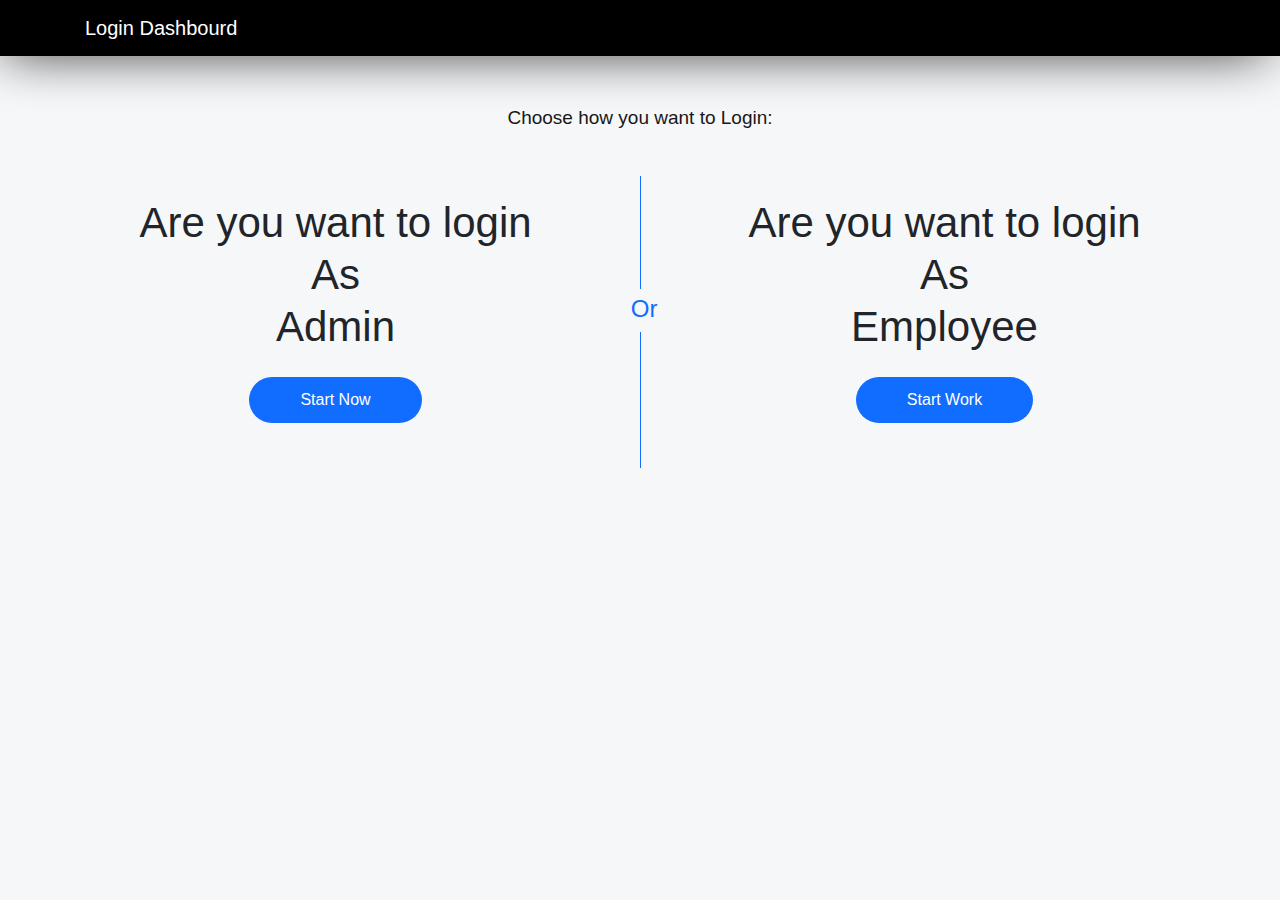
<file: index.html>
<!DOCTYPE html>
<html lang="en">
<head>
    <meta charset="UTF-8">
    <meta name="viewport" content="width=device-width, initial-scale=1.0">
    <title>signin page</title>
    <link rel="stylesheet" href="css/bootstrap.min.css">
    <link rel="stylesheet" href="css/style.css">

  
</head>
<body id="body">
   
    <!--one-->
    <section class="home">
        <nav class="navbar navbar-expand-lg navbar-light bg-light" style="background-color: black !important;">
            <div class="container">
                <a class="navbar-brand text-white" href="#">Login Dashbourd</a> 
            </div>
        </nav><br><br>
        <p class=" textP d-flex  justify-content-center ">Choose how you want to Login:</p>
        <div class="container">
            <div class="row p-5">
                <div class="item-img1 col-md-5 text-center">
                    <h1 class="mb-4 font_h1">
                        Are you want to login As <br> Admin
                    </h1>
                    <button onclick="startNow()" class="btn1 text-white">Start Now </button>
                </div>
                <!--Or-->
                <div class="verticalLine col-md-2">
                    <span></span>
                    <p></p>
                    <h4>Or</h4>
                    <p></p>
                </div>
                <div class="item-img2 col-md-5  text-center">
                    <h1 class="mb-4 font_h1">
                        Are you want to login As  <br> Employee
                    </h1>
                    <button class="btn1 text-white" onclick="startWork()">Start Work</button>
                </div>
            </div>
        </div>
    </section>


<script src="js/jquery-3.5.1.min.js"></script>
<script src="js/bootstrap.bundle.min.js"></script>
<script src="js/script.js"></script>
</body>
</html>
</file>
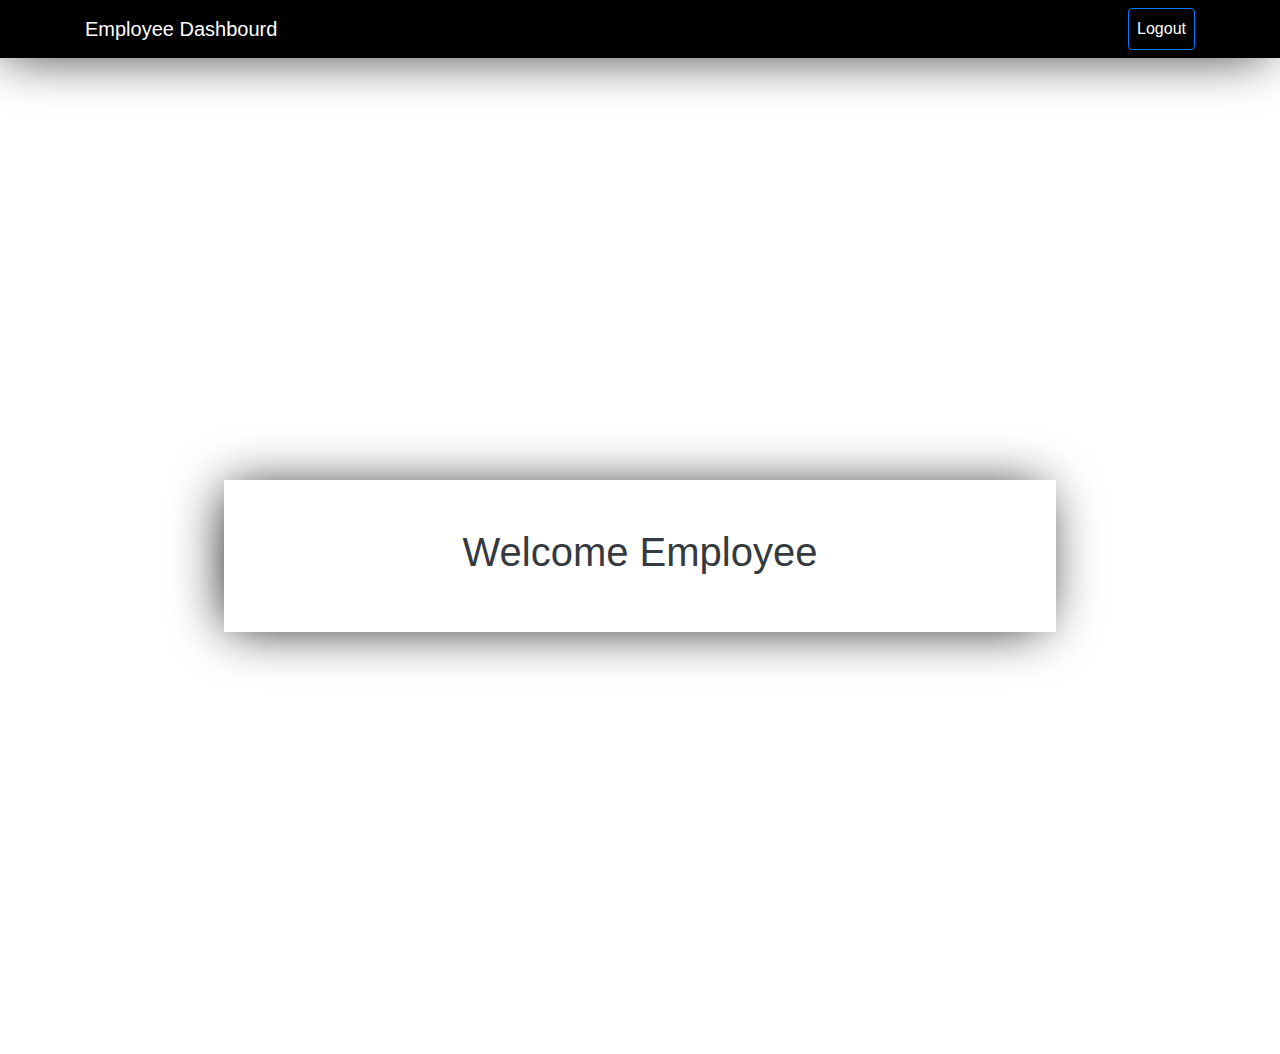
<file: employee.html>
<html>
    <head>
    <meta charset="UTF-8">
    <meta name="viewport" content="width=device-width, initial-scale=1.0">
    <title>Employee page</title>
    <link rel="stylesheet" href="css/bootstrap.min.css">
    <link rel="stylesheet" href="css/style.css">

    </head>
<body>
    
    
    <nav class="navbar navbar-expand-lg navbar-light bg-light" style="background-color: black !important;">
        <div class="container">
            <a class="navbar-brand text-white" href="#">Employee Dashbourd</a> 
            <div class="collapse navbar-collapse show" id="navbarSupportedContent">
                <ul class="navbar-nav ml-auto">
                    <li class="nav-item ">
                        <a class="nav-link btn btn-outline-primary text-white" onclick="logout()" href="index.html">Logout</a>
                    </li>
                </ul>

            </div>
        </div>
    </nav>
    <div class="container my-5 text-center h-100 d-flex align-items-md-start">
        <div class="group m-auto w-75 p-5"> 
            <h1 id="username" class="text-dark" >
                Welcome Employee
            </h1>
        </div>
    </div>



    
<script src="js/jquery-3.5.1.min.js"></script>
<script src="js/bootstrap.bundle.min.js"></script>
<script src="js/script.js"></script>
</body>
</html>
</file>
<file: css/style.css>
.home
{
    background-color: #fff;
    height: 100vh;
    background-position: center center;
    background-size: cover;
}
.form-container{
    background-color:#24353f;
}

p a:hover
{
    text-decoration: underline !important;
}
.form-container
{
    box-shadow: -5px 2px 54px -9px rgba(0, 0, 0, 1)
}
input::placeholder
{
    color:  rgb(182, 182, 182) !important;
}
.navbar
{
    background-color: #24353f !important;
    box-shadow: -5px 2px 54px -9px rgba(0, 0, 0, 1);
}
.group {
    box-shadow: -5px 2px 54px -9px rgba(0, 0, 0, 1);
}
#usernameAlert, #userEmailAlert, #userPasswordAlert
{
    font-size: .8rem;
}








/* ---------------------------------------- */
*
{
    box-sizing: border-box;

}

.home
{
    background-color: #F6F7F9;
    height: 100vh;
}

.btn1
{
    border: 1px sold white;
    background-color:#116DFF;
    cursor: pointer;
    padding: 10px 50px ;
    border-radius: 45px;
    border: .5px solid transparent;
    color: #FFFFFF;
    
}

.btn1:hover
{

    box-shadow: 0 12px 16px 0 rgba(0,0,0,0.2);
}

.font_h1
{
    font-size: 42px;
    line-height: 52px;
}

.textP
{
    font-size: 19px;
    color: #181818;
}

.verticalLine
{
   position: relative;
}

.verticalLine span
{
    
position:absolute;
top: -9%;
left: 50%;
width: 1px;
height: 50%;
background-color: #116DFF;


}

.verticalLine p
{
    
position:absolute;
top: 60%;
left: 50%;
width: 1px;
height: 60%;
background-color: #116DFF;
}

.verticalLine h4
{
    
position:absolute;
bottom: 40%;
right: 40%;
color: #116DFF;

}

/*stop*/
.e
{
    height: 100vh;
}

.content
{
    display: flex;
    justify-content: space-between;
}

.inputs
{
    border: none;
    outline: none;
    cursor:default;
    padding: 20px;
    border-bottom: 1px solid black;
}

.btnP2
{
    border: 1px solid  #116DFF;
    border-radius:30px;
    padding: 10px 50px 10px 50px;
    color: #116DFF;
    background-color:transparent;
}

.btnP2:hover
{
    background-color: #116DFF;
    color: #FFFFFF;
}

.line
{
    position: relative;
}

.line span
{
position:absolute;
top: 5%;
left: 50%;
width: 1px;
height: 100%;
background-color: #116DFF;
}

.btnRight
{
   background-color: #116DFF;
}

.btnRight i
{
    font-size: 45px;
    background-color: #FFFFFF;
    /*visibility: visible;*/
}
</file>
